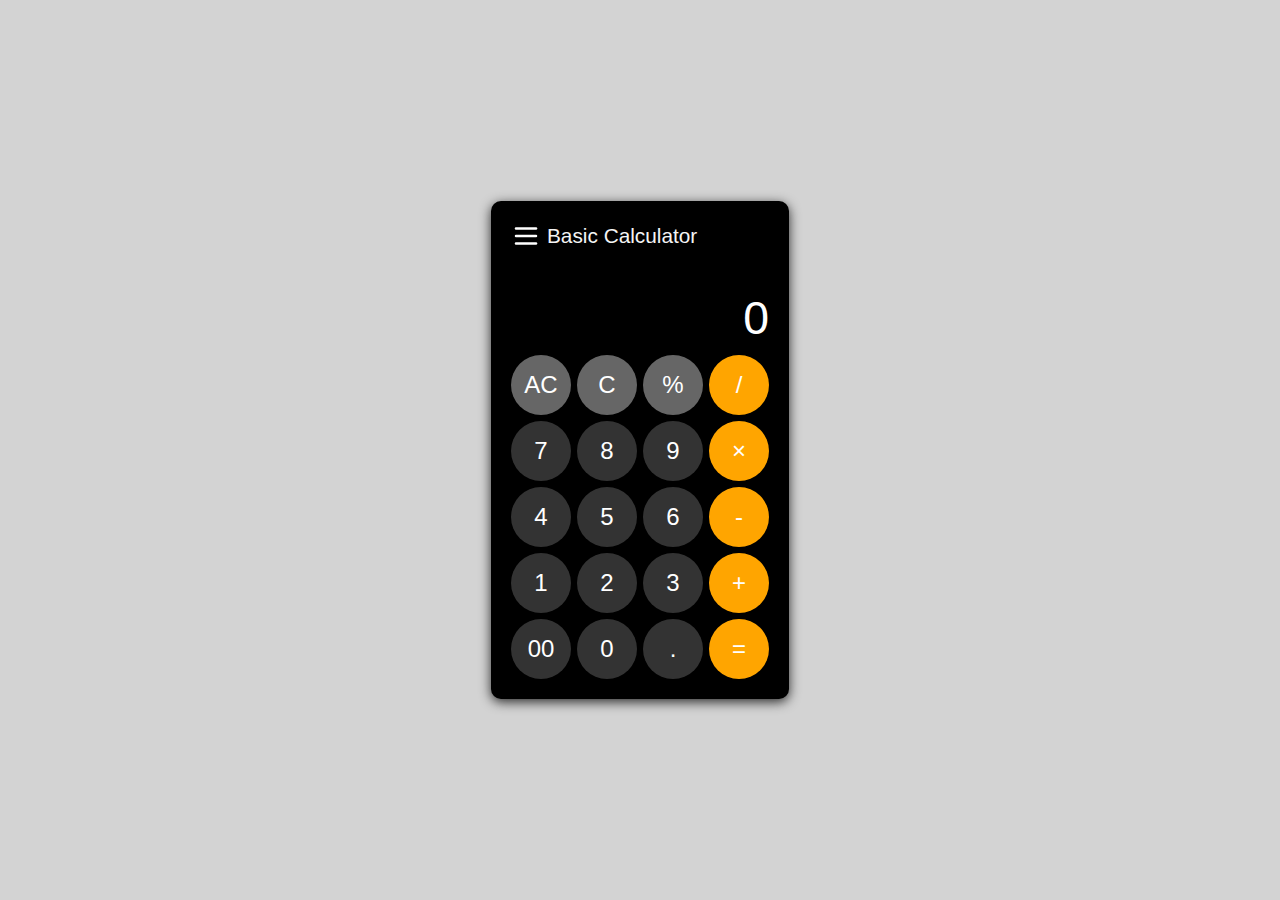
<file: Calculator/index.html>
<!DOCTYPE html>
<html lang="en">
<head>
    <meta charset="UTF-8">
    <meta name="viewport" content="width=device-width, initial-scale=1.0">
    <title>Calculator</title>
    <link rel="stylesheet" href="./styles.css">
</head>
<body>
    <div class="calc">
        <div class="header">
            <img src="./burger-menu.svg" alt="Menu" class="menu">
            <p id="heading">Basic Calculator</p>
        </div>
        <div class="input">
            <input type="text" id="exp" value="" disabled>
            <input type="text" id="ans" value="0">
        </div>
        <div class="buttons">
            <button class="ctrl" id="AC">AC</button>
            <button class="ctrl" id="C">C</button>
            <button class="ctrl" id="%">%</button>
            <button class="operator">/</button>
            <button class="val">7</button>
            <button class="val">8</button>
            <button class="val">9</button>
            <button class="operator">&times;</button>
            <button class="val">4</button>
            <button class="val">5</button>
            <button class="val">6</button>
            <button class="operator">-</button>
            <button class="val">1</button>
            <button class="val">2</button>
            <button class="val">3</button>
            <button class="operator">+</button>
            <button class="val">00</button>
            <button class="val">0</button>
            <button class="val">.</button>
            <button class="operator" id="=">=</button>
        </div>
    </div>
    <script src="./script.js"></script>
</body>
</html>
</file>
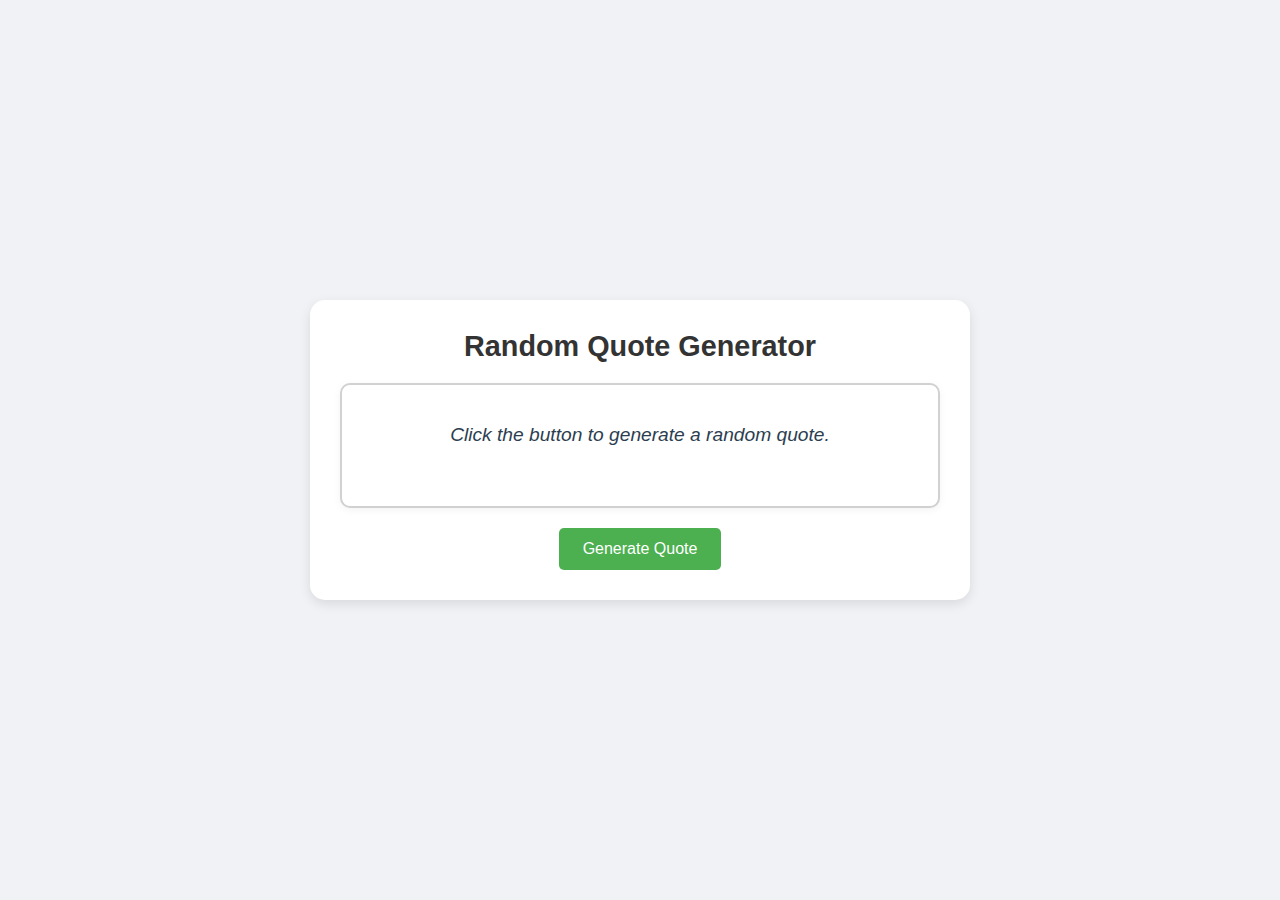
<file: Quote_Generator/index.html>
<!DOCTYPE html>
<html lang="en">
<head>
    <meta charset="UTF-8">
    <meta name="viewport" content="width=device-width, initial-scale=1.0">
    <title>Random Quote Generator</title>
    <link rel="stylesheet" href="./style.css">
</head>
<body>
    <div id="container">
        <h1 id="heading">Random Quote Generator</h1>
        <div id="quote-box">
            <div id="text-container">
                <p id="quote">Click the button to generate a random quote.</p>
                <p id="author"></p>
            </div>
            <button id="button">Generate Quote</button>
        </div>
    </div>
    <script src="./script.js"></script>
</body>
</html>
</file>
<file: Calculator/styles.css>
* {
    margin: 0;
    padding: 0;
    box-sizing: border-box;
}

body {
    font-family: Arial, sans-serif;
    background-color: lightgrey;
    height: 100vh;
    display: flex;
    justify-content: center;
    align-items: center;
}

.header {
    display: flex;
    margin-bottom: 12px;
}

.menu {
    width: 30px;
    filter: invert(1);
}

#heading {
    color: #f4f4f4;
    font-size: 1.3rem;
    margin-left: 6px;
    position: relative;
    top: 3px;
}

.calc {
    background-color: black;
    border-radius: 10px;
    box-shadow: 0 3px 12px rgba(0, 0, 0, 0.8);
    padding: 20px;
    display: flex;
    flex-direction: column;
}

.input {
    display: flex;
    flex-direction: column;
    margin-bottom: 10px;
}

input {
    border: none;
    background-color: black;
    border-radius: 3px;
    text-align: right;
    width: 258px;
}

#exp {
    font-size: 1.5rem;
    color: grey;
}

#ans {
    font-size: 2.9rem;
    color: white;
    outline: none;
}

.buttons {
    display: grid;
    grid-template-columns: repeat(4, 1fr);
    gap: 6px;
}

button {
    border: none;
    border-radius: 30px;
    width: 60px;
    height: 60px;
    font-size: 1.5rem;
    color: white;
    background-color: #333;
    cursor: pointer;
}

.ctrl {
    background-color: #666;
}

.operator {
    background-color: orange;
}
</file>
<file: Quote_Generator/style.css>
body {
    display: flex;
    justify-content: center;
    align-items: center;
    height: 100vh;
    margin: 0;
    background-color: #f0f2f5;
    font-family: Arial, sans-serif;
}

#quote-box {
    width: 100%;
    text-align: center;
    display: flex;
    flex-direction: column;
    justify-content: center;
    align-items: center;
    gap: 20px;
}

#heading {
    color: #333;
    margin-top: 0;
    margin-bottom: 20px;
    font-size: 1.8rem;
}

#quote, #author {
    font-size: 1.2rem;
    font-style: italic;
    line-height: 1.6;
    color: #2c3e50;
    margin: 0;
    padding: 10px;
}

#button {
    background-color: #4CAF50;
    color: white;
    border: none;
    padding: 12px 24px;
    border-radius: 5px;
    cursor: pointer;
    font-size: 1rem;
}

#button:hover {
    background-color: #36953b;
}

#container {
    background-color: white;
    width: 80%;
    max-width: 600px;
    min-height: 200px;
    padding: 30px;
    border-radius: 15px;
    box-shadow: 0 4px 12px rgba(0, 0, 0, 0.1);
    display: flex;
    flex-direction: column;
    justify-content: center;
    align-items: center;
}

#text-container {
    background-color: #ffffff;
    padding: 25px;
    border-radius: 10px;
    width: 100%;
    box-sizing: border-box;
    border: 2px solid #d1d1d1;
    box-shadow: 0 2px 8px rgba(0, 0, 0, 0.05);
}
</file>
